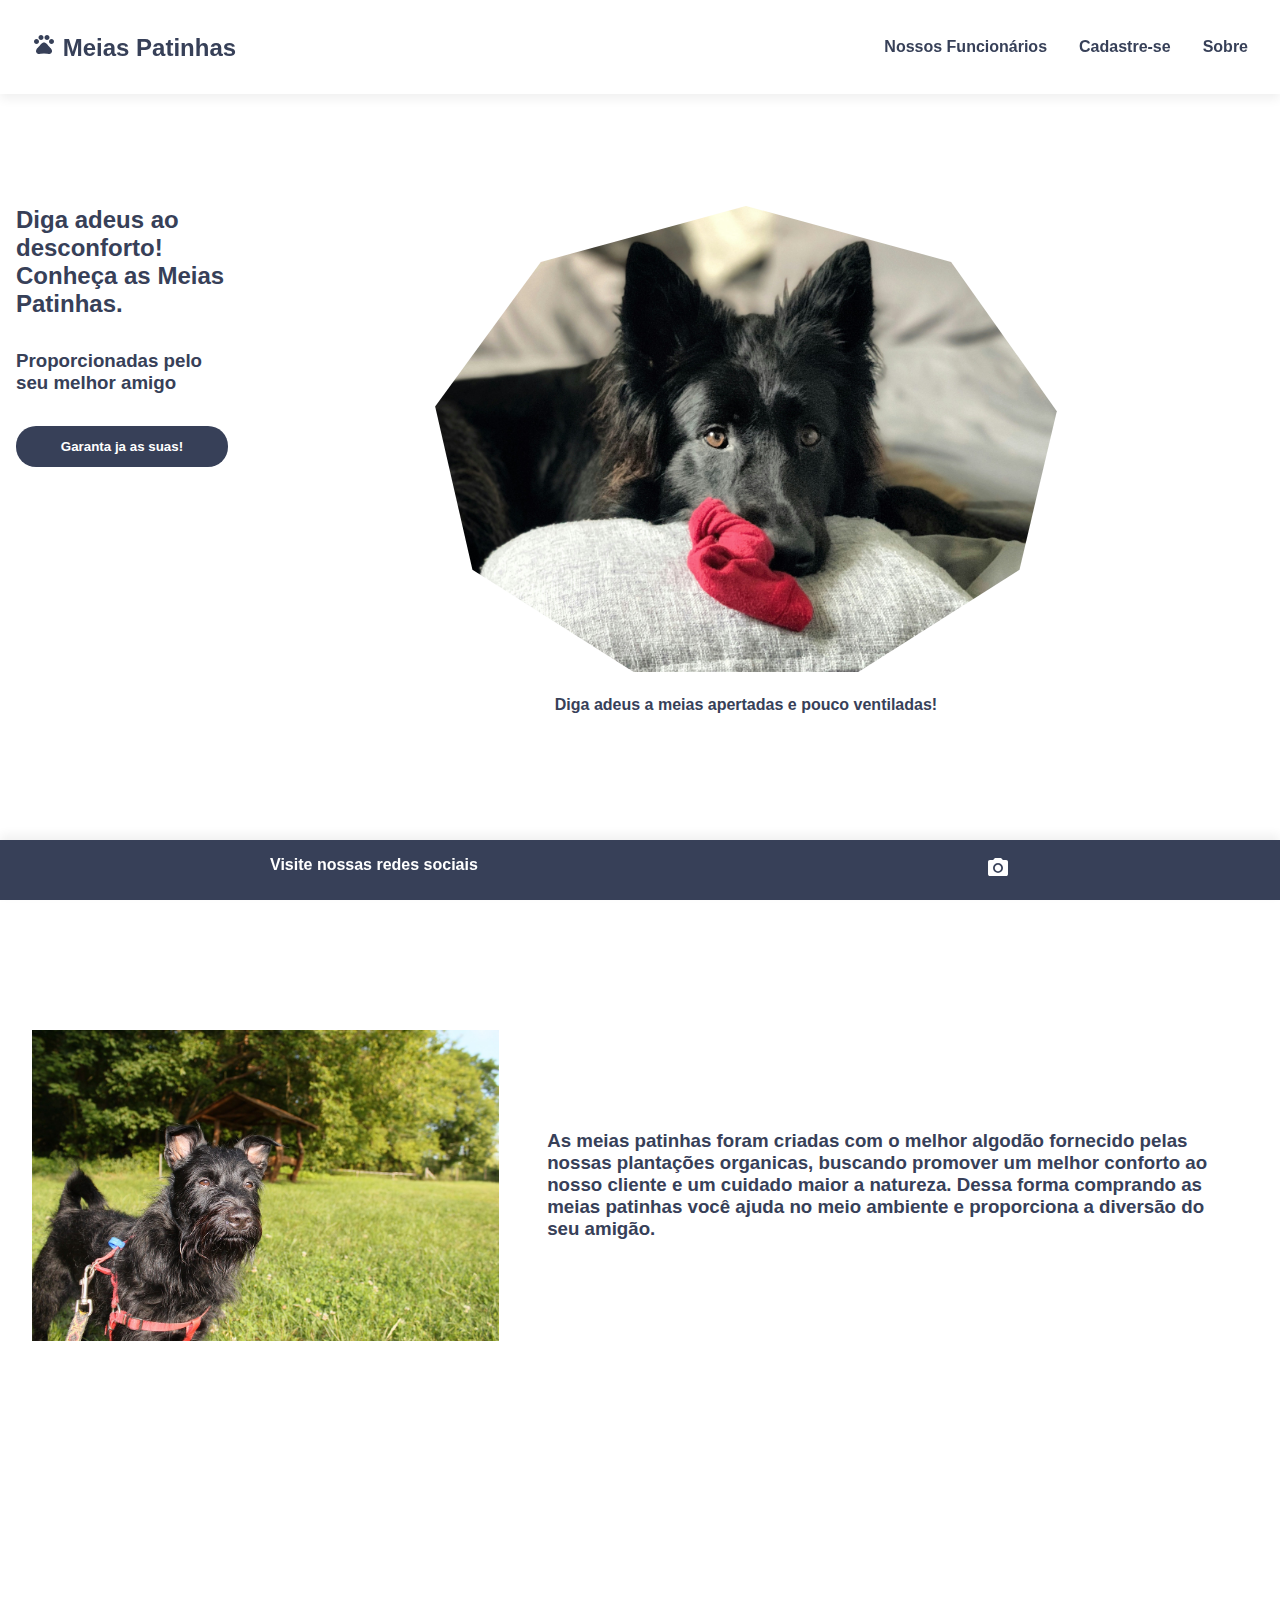
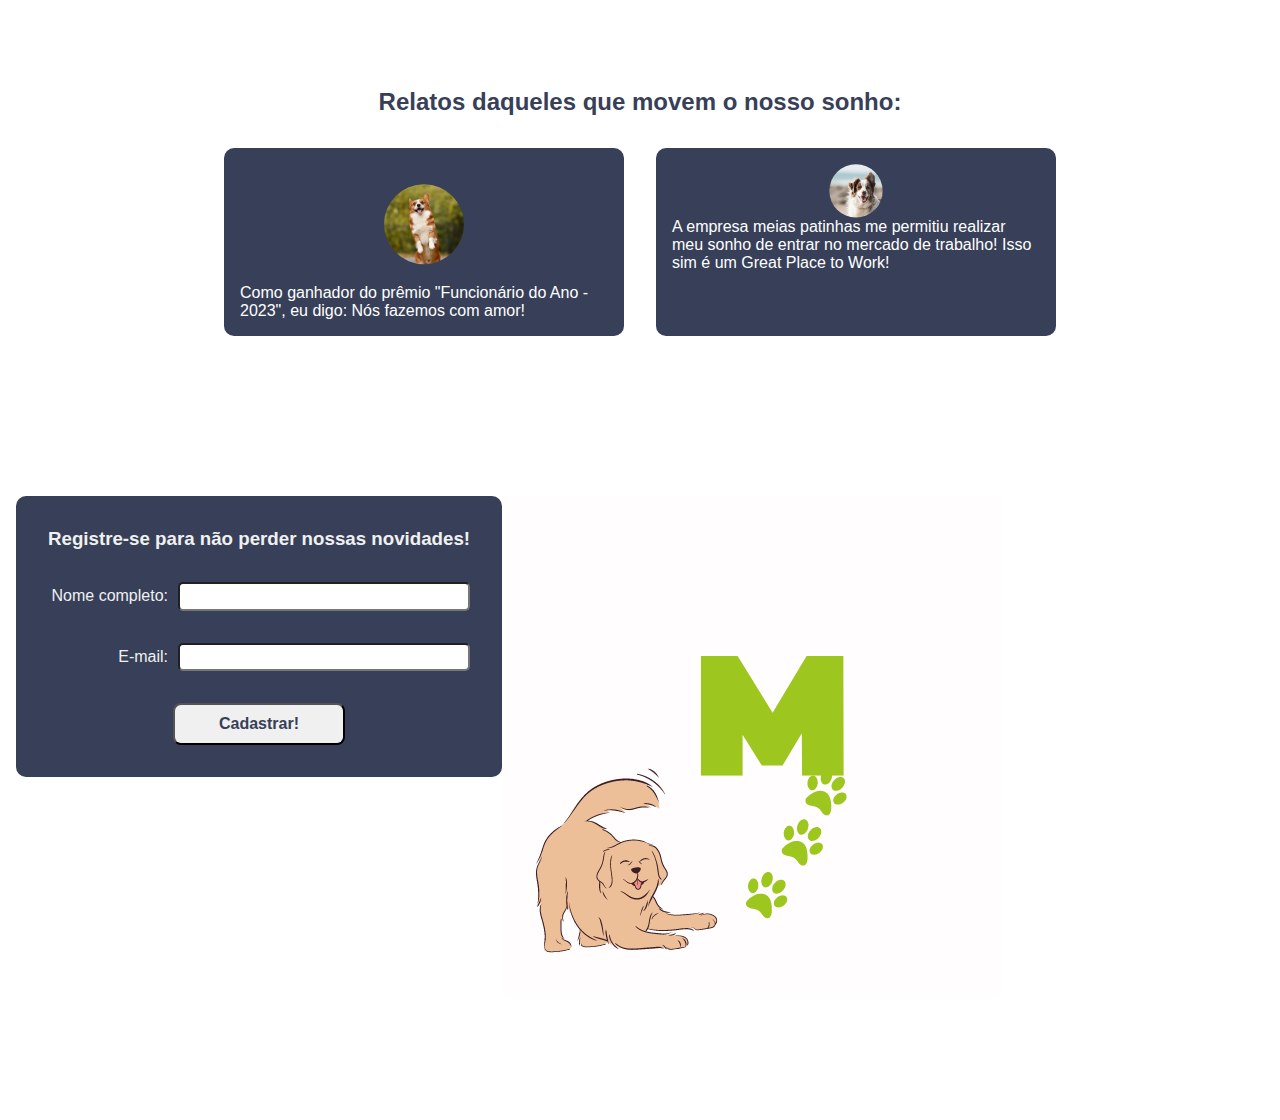
<file: index.html>
<!DOCTYPE html>
<html lang="PT-BR">
<head>
    <meta charset="UTF-8">
    <meta name="viewport" content="width=device-width, initial-scale=1.0">
    <link href="https://fonts.googleapis.com/icon?family=Material+Icons" rel="stylesheet">

    <link rel="stylesheet" href="./style.css">

    <title>Meias Patinhas</title>
</head>
<body>
 
    <header>
     <nav>
        <a href="#" id="logo" class="nav-item">
        <h2><i class="material-icons">pets</i>
            Meias Patinhas</h2></a>
        <ul>
            <a class="nav-item" href="#employees"><li>Nossos Funcionários</li></a>
            <a class="nav-item" href="#account"><li>Cadastre-se</li></a>
            <a class="nav-item" href="#about"><li>Sobre</li></a>
        </ul>
     </nav>
    </header>
     <main>

    <section id="hero">

            <section id="explainer">
        <h2>
            Diga adeus ao desconforto! Conheça as Meias Patinhas. </h2>

        <h3>Proporcionadas pelo seu melhor amigo </h3>
        <button id="cta">

          <a>Garanta ja as suas!</a>

        </button>

    </section>

        <aside id="appealling-content">

            <img src="./assets/cachorro.jpg" 
            alt="Foto de cachorro "/>

        <h4>Diga adeus a meias apertadas e pouco ventiladas!</h4>
        </aside>

           </section>

           <section id="about">

            <img src="./assets/img_sobre.jpg" alt="cachorrinho preto no sol">

           <h3>As meias patinhas foram criadas com o melhor algodão fornecido pelas nossas plantações organicas, buscando promover um melhor conforto ao nosso cliente e um cuidado maior a natureza. Dessa forma comprando as meias patinhas você ajuda no meio ambiente e proporciona a diversão do seu amigão.</h3>
        
        </section>

        <section id="employees-container">

            <h2>Relatos daqueles que movem o nosso sonho:</h2>

        <section id="employees">

            <article>
                <img src="./assets/depoimento 1.jpg" alt="Imagem de um castanho com branco." />
                <p>
                    Como ganhador do prêmio "Funcionário do Ano - 2023", eu digo: Nós fazemos com amor!
                </p>
            </article>

            <article>

                <img src="./assets/depoimento 2.jpg" alt="Imagem de um cachorro bege" />

                <p>

                   A empresa meias patinhas me permitiu realizar meu sonho de entrar no mercado de trabalho! Isso sim é um Great Place to Work!

                </p>

            </article>
        </section>

        </section>

        <section id="account">
            
            <article id="registration-form">

            <h3>Registre-se para não perder nossas novidades!</h3>

            <div class="input-wrapper">

                <label for="complete-name">Nome completo: </label>

                <input type="text" id="complete-name">

            </div>

            <div class="input-wrapper">

                <label for="mail">E-mail: </label>

                <input type="email" id="mail">

            </div>
                
             <button id="register-button">Cadastrar!</button>

            </article>

                <img src="./assets/Logo empresa.png" alt="Mascote da empresa">

            </section>             
                    

        </section>
     </main>

     <footer>Visite nossas redes sociais
            <a href="#"><i class="material-icons"> camera_alt</i></a>
        </footer>
          
</body>
</html>
</file>
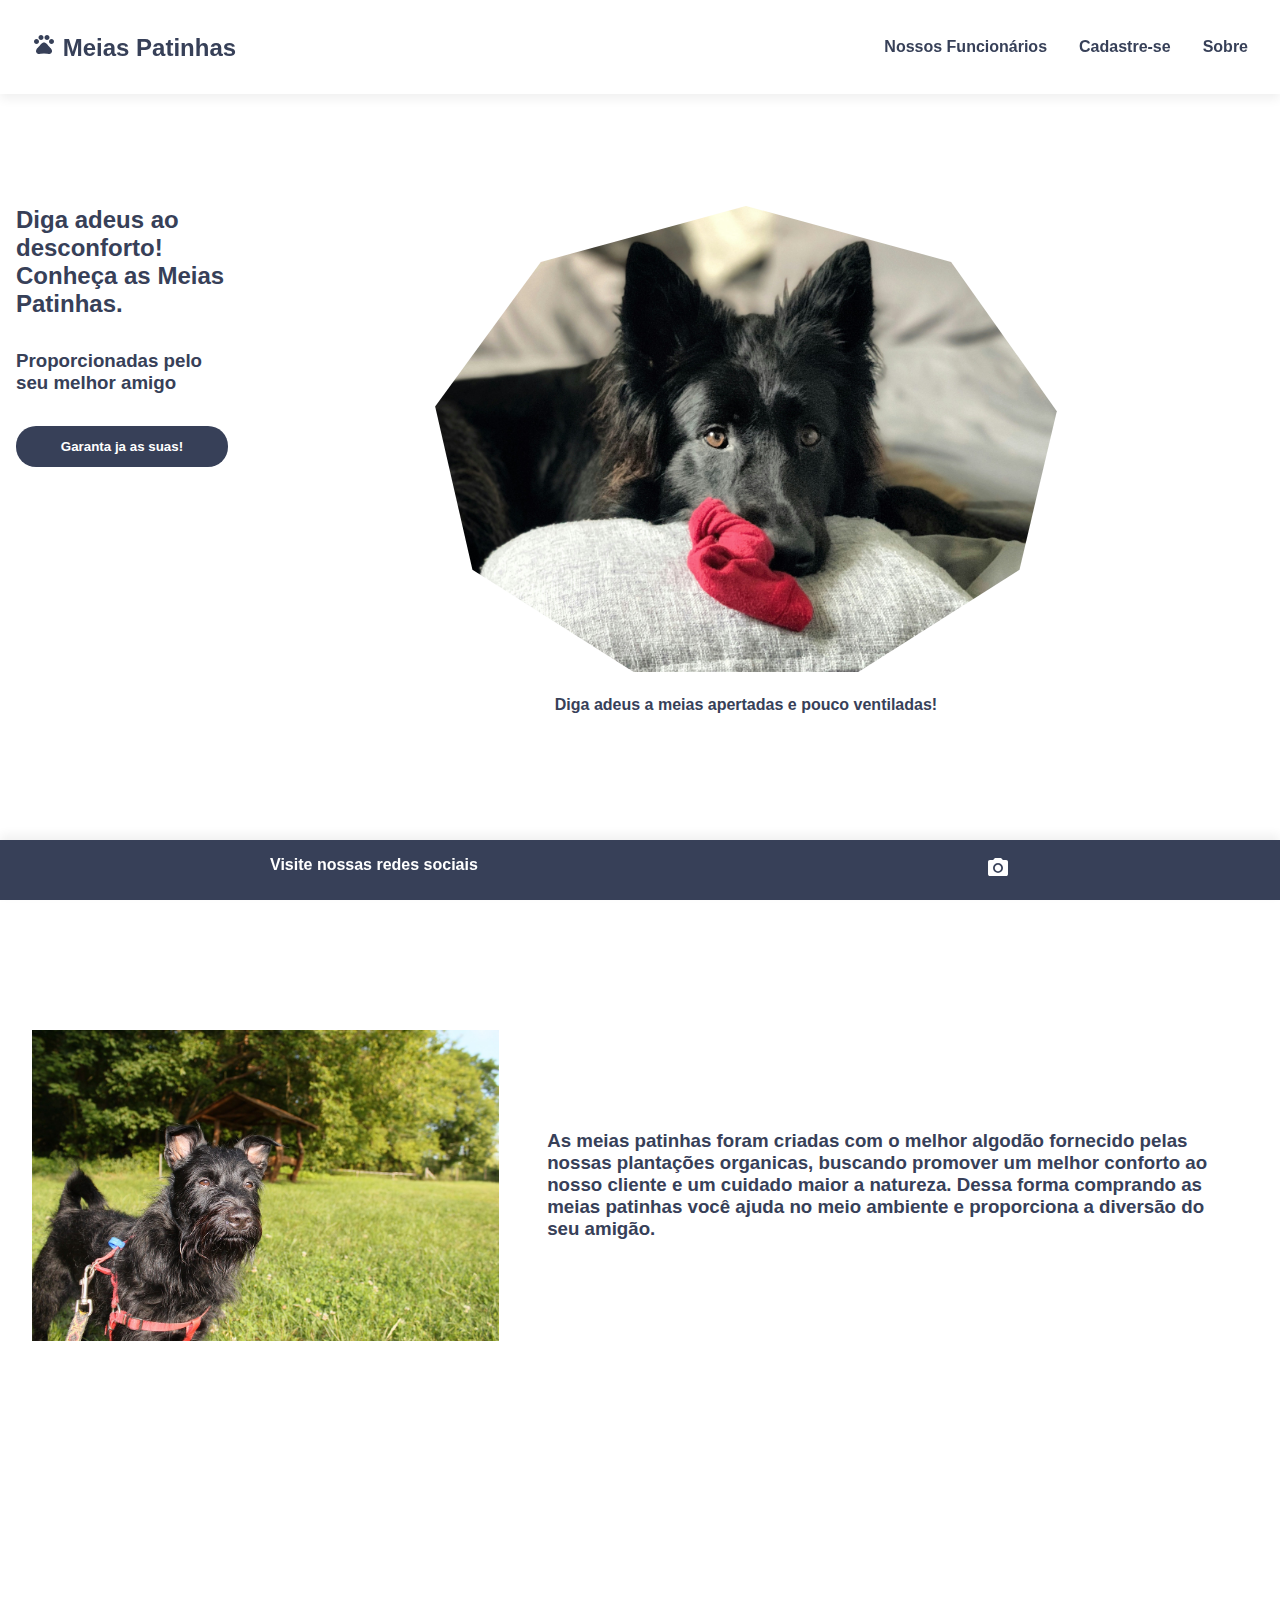
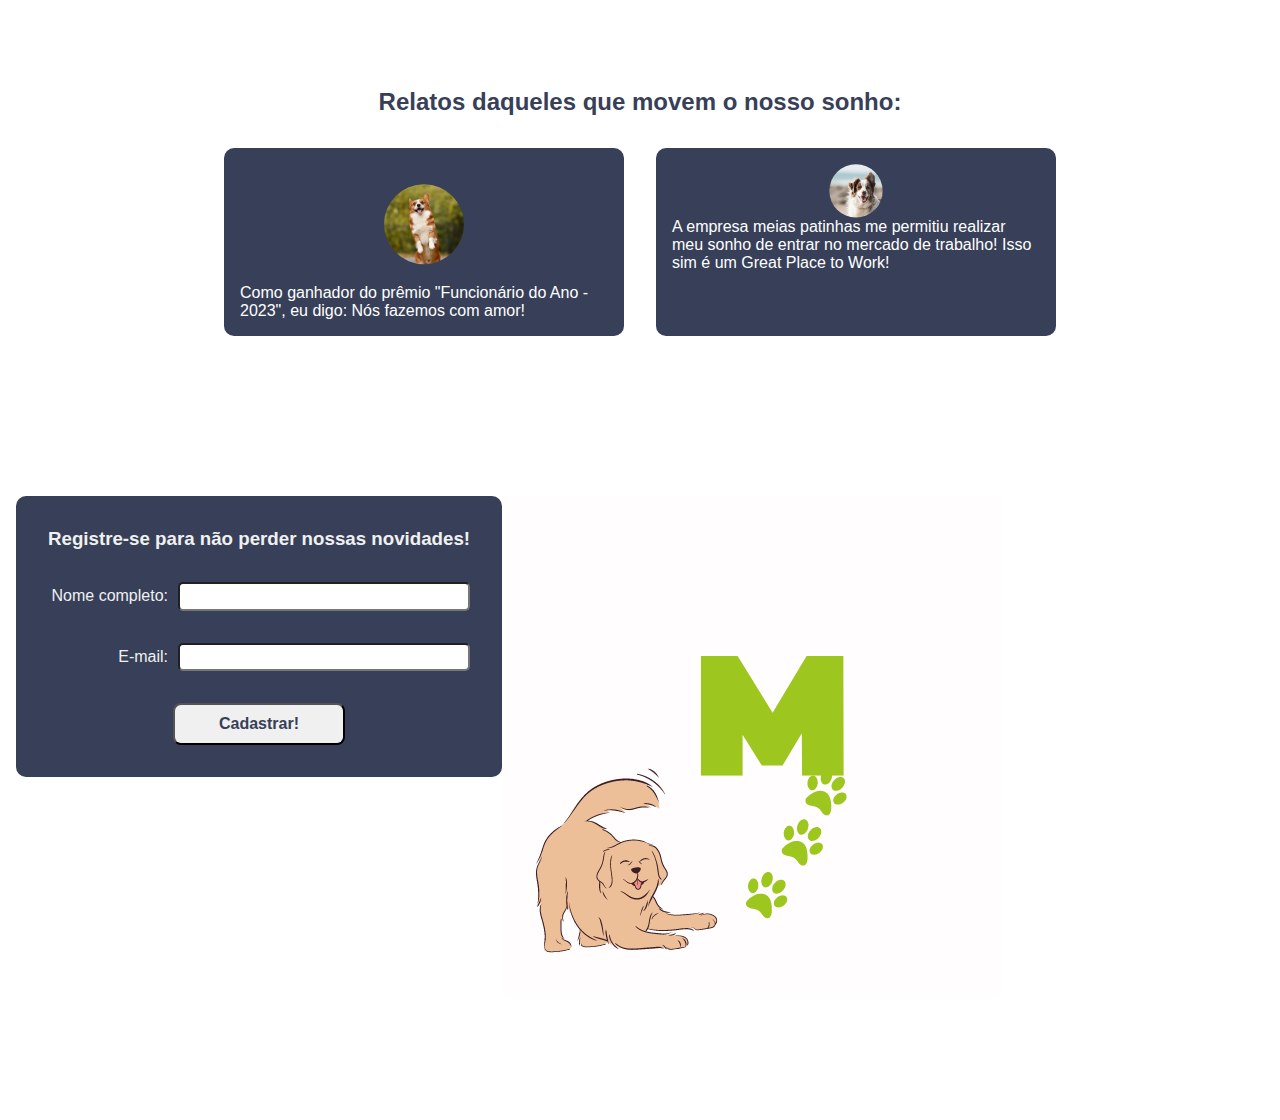
<file: .vscode/index.html>
<!DOCTYPE html>
<html lang="PT-BR">
<head>
    <meta charset="UTF-8">
    <meta name="viewport" content="width=device-width, initial-scale=1.0">
    <link href="https://fonts.googleapis.com/icon?family=Material+Icons" rel="stylesheet">

    <link rel="stylesheet" href="./style.css">

    <title>Document</title>
</head>
<body>
 
    <header>
     <nav>
        <a href="#" id="logo" class="nav-item">
        <h2><i class="material-icons">pets</i>
            Meias Patinhas</h2></a>
        <ul>
            <a class="nav-item" href="#employees"><li>Nossos Funcionários</li></a>
            <a class="nav-item" href="#account"><li>Cadastre-se</li></a>
            <a class="nav-item" href="#about"><li>Sobre</li></a>
        </ul>
     </nav>
    </header>
     <main>

    <section id="hero">

            <section id="explainer">
        <h2>
            Diga adeus ao desconforto! Conheça as Meias Patinhas. </h2>

        <h3>Proporcionadas pelo seu melhor amigo </h3>
        <button id="cta">

          <a>Garanta ja as suas!</a>

        </button>

    </section>

        <aside id="appealling-content">

            <img src="./assets/cachorro.jpg" 
            alt="Foto de cachorro "/>

        <h4>Diga adeus a meias apertadas e pouco ventiladas!</h4>
        </aside>

           </section>

           <section id="about">

            <img src="./assets/img_sobre.jpg" alt="cachorrinho preto no sol">

           <h3>As meias patinhas foram criadas com o melhor algodão fornecido pelas nossas plantações organicas, buscando promover um melhor conforto ao nosso cliente e um cuidado maior a natureza. Dessa forma comprando as meias patinhas você ajuda no meio ambiente e proporciona a diversão do seu amigão.</h3>
        
        </section>

        <section id="employees-container">

            <h2>Relatos daqueles que movem o nosso sonho:</h2>

        <section id="employees">

            <article>
                <img src="./assets/depoimento 1.jpg" alt="Imagem de um castanho com branco." />
                <p>
                    Como ganhador do prêmio "Funcionário do Ano - 2023", eu digo: Nós fazemos com amor!
                </p>
            </article>

            <article>

                <img src="./assets/depoimento 2.jpg" alt="Imagem de um cachorro bege" />

                <p>

                   A empresa meias patinhas me permitiu realizar meu sonho de entrar no mercado de trabalho! Isso sim é um Great Place to Work!

                </p>

            </article>
        </section>

        </section>

        <section id="account">
            
            <article id="registration-form">

            <h3>Registre-se para não perder nossas novidades!</h3>

            <div class="input-wrapper">

                <label for="complete-name">Nome completo: </label>

                <input type="text" id="complete-name">

            </div>

            <div class="input-wrapper">

                <label for="mail">E-mail: </label>

                <input type="email" id="mail">

            </div>
                
             <button id="register-button">Cadastrar!</button>

            </article>

                <img src="./assets/Logo empresa.png" alt="Mascote da empresa">

            </section>             
                    

        </section>
     </main>

     <footer>Visite nossas redes sociais
            <a href="#"><i class="material-icons"> camera_alt</i></a>
        </footer>
          
</body>
</html>
</file>
<file: style.css>
*{

  font-family: sans-serif;
  box-sizing: border-box;
  margin: 0;
  scroll-behavior: smooth;  /*especifica a rolagem de navegação*/

}  

/*Usado para delimitar onde termina o cabeçalho e começa o conteudo*/

header{
    padding:2rem;
    box-shadow: 0 5px 10px #f0f0f0;
    position: sticky;
    top:0;
    left: 0;
    background-color: white;
    
    z-index: 1;
}

/*Dados de navegação*/

nav{ 
   display: flex;
   justify-content: space-between; 
   align-items: center;

} 

/*tag que define uma lista */

nav ul{

    display:flex;
    list-style: none;  /*tag que remove os pontos de lista */
    
}

nav ul a{

    margin-left: 2rem;
    font-weight: bold;  /*Deixa a fonte em negrito*/

}


button{
cursor: pointer;
    

}

/* Class */

.nav-item{
    color: #374058; 
    text-decoration: none;
}


.nav-item:hover{
 color: #5e6d97;
} 

main{

    padding:  1rem;
    min-height: 100dvh;
}

footer{

    background-color: #374058;
    padding:1rem;
    color:#FFF;
    position:sticky ;
    bottom: 0;
    display:flex;
    justify-content: space-around;        /*pega todo o espaço que sobrar na linha e distribui igualmente entre os elementos, deixando o espaço igual em toda a linha;*/
    font-weight: bold;
    box-shadow:  0 -5px 10px #f0f0f0;

}

footer a{
    text-decoration: none;
    color:#FFF;
   
}

#hero{
    display: flex;
    padding: 6rem 0;
    color: #374058;
}

#appealling-content{
    display: flex;
    flex-direction: column;
    align-items: center;
}


#appealling-content > img{
    width: 60%; 
    margin-bottom: 1.5rem;
    clip-path: polygon(50% 0%,83% 12%,100% 44%,94% 78%,68% 100%,32% 100%,6% 78%,0% 43%,17% 12%); /*Medidas do poligono escolhido */
}
#explainer {

    display: flex;
    flex-direction: column;

}

#explainer > h2,

#explainer > h3 {

    margin-bottom: 2rem;

}

#cta {

    border: none;

    padding: 0.8rem 0;

    display: flex;

    justify-content: center;

    background-color: #374058;

    color: #FFF;

    border-radius: 20px;

    font-weight: bold;

    text-align: center;

}

#cta > p {

    padding: 3px;

    font-size: 1rem;

    text-shadow: 2px 2px 10px #000;

}

#cta:hover {

    background-color: #5E6D97;

}

#about{
    display: flex;
    justify-content: center;
    align-items: center;
    margin: 4rem 0;
    padding: 6rem 0;
    color: #374058;
}

#about >h3{
    max-width: 60%;
    display: flex;
    justify-content: center;
    align-items: center;
    margin: 10rem 2rem;
    color: #374058;

}


#about >img{
    max-width: 40%;
    padding: 1rem;
}

#employees {

    display: flex;

    flex-wrap: wrap;

    justify-content: center;

    gap: 2rem;

}

#employees > article {

    display: flex;

    flex-direction: column;

    align-items: center;

    width: 400px;

    background-color: #374058;

    color: #fff;

    border-radius: 10px;

    padding: 1rem;
 
}

#employees > article > img{    
    width: 5rem; /*Define larger*/
    clip-path: circle();  /*corta a imagem de modo a seguir o modelo escolhido*/
    z-index: 0;
}

#employees-container {

    display: flex;

    flex-direction: column;

    align-items: center;
    margin: 2rem 0;
    padding:6rem 0;

}

#employees-container > h2 {

    margin: 2rem 0;

    color: #374058;

}


#account {

    display: flex;

    justify-content: left;
    margin: 1rem 0;
    padding: 2rem 0;


}

#registration-form {

    display: flex;

    flex-direction: column;

    background-color: #374058;

    color: #f0f0f0;

    height: fit-content;

    padding: 2rem;

    border-radius: 10px;

    gap: 2rem;

}

.input-wrapper {

    display: flex;

}

.input-wrapper > input {

    flex-grow: 1;

}

.input-wrapper > label {

    width: 130px;

    text-align: end;

    padding-right: 10px;

}

#register-button {

    padding:10px;

    border-radius: 8px;

    font-weight: bold;

    font-size: 1rem;

    background-color: #f0f0f0;

    color: #374058;
    margin: 0 125px;
}

#register-button:hover {

    background-color: #5E6D97;

    color: #f0f0f0;

    transition: 0.1s all ease-in;

}

.input-wrapper > input {     

    flex-grow: 1;     

    padding: 0.3rem;     

    font-weight: bold;     

    border-radius: 5px; 

}

.input-wrapper {     

    display: flex;     

    align-items: center; 

}
</file>
<file: .vscode/style.css>
*{

  font-family: sans-serif;
  box-sizing: border-box;
  margin: 0;
  scroll-behavior: smooth;  /*especifica a rolagem de navegação*/

}  

/*Usado para delimitar onde termina o cabeçalho e começa o conteudo*/

header{
    padding:2rem;
    box-shadow: 0 5px 10px #f0f0f0;
    position: sticky;
    top:0;
    left: 0;
    background-color: white;
    
    z-index: 1;
}

/*Dados de navegação*/

nav{ 
   display: flex;
   justify-content: space-between; 
   align-items: center;

} 

/*tag que define uma lista */

nav ul{

    display:flex;
    list-style: none;  /*tag que remove os pontos de lista */
    
}

nav ul a{

    margin-left: 2rem;
    font-weight: bold;  /*Deixa a fonte em negrito*/

}

/* #logo{
    padding:10px;
   
}*/

button{
cursor: pointer;
    

}

/* Class */

.nav-item{
    color: #374058; 
    text-decoration: none;
}


.nav-item:hover{
 color: #5e6d97;
} 

main{

    padding:  1rem;
    min-height: 100dvh;
}

footer{

    background-color: #374058;
    padding:1rem;
    color:#FFF;
    position:sticky ;
    bottom: 0;
    display:flex;
    justify-content: space-around;        /*pega todo o espaço que sobrar na linha e distribui igualmente entre os elementos, deixando o espaço igual em toda a linha;*/
    font-weight: bold;
    box-shadow:  0 -5px 10px #f0f0f0;

}

footer a{
    text-decoration: none;
    color:#FFF;
   
}

#hero{
    display: flex;
    padding: 6rem 0;
    color: #374058;
}

#appealling-content{
    display: flex;
    flex-direction: column;
    align-items: center;
}


#appealling-content > img{
    width: 60%; 
    margin-bottom: 1.5rem;
    clip-path: polygon(50% 0%,83% 12%,100% 44%,94% 78%,68% 100%,32% 100%,6% 78%,0% 43%,17% 12%); /*Medidas do poligono escolhido */
}
#explainer {

    display: flex;
    flex-direction: column;

}

#explainer > h2,

#explainer > h3 {

    margin-bottom: 2rem;

}

#cta {

    border: none;

    padding: 0.8rem 0;

    display: flex;

    justify-content: center;

    background-color: #374058;

    color: #FFF;

    border-radius: 20px;

    font-weight: bold;

    text-align: center;

}

#cta > p {

    padding: 3px;

    font-size: 1rem;

    text-shadow: 2px 2px 10px #000;

}

#cta:hover {

    background-color: #5E6D97;

}

#about{
    display: flex;
    justify-content: center;
    align-items: center;
    margin: 4rem 0;
    padding: 6rem 0;
    color: #374058;
}

#about >h3{
    max-width: 60%;
    display: flex;
    justify-content: center;
    align-items: center;
    margin: 10rem 2rem;
    color: #374058;

}


#about >img{
    max-width: 40%;
    padding: 1rem;
}

#employees {

    display: flex;

    flex-wrap: wrap;

    justify-content: center;

    gap: 2rem;

}

#employees > article {

    display: flex;

    flex-direction: column;

    align-items: center;

    width: 400px;

    background-color: #374058;

    color: #fff;

    border-radius: 10px;

    padding: 1rem;
 
}

#employees > article > img{    
    width: 5rem; /*Define larger*/
    clip-path: circle();  /*corta a imagem de modo a seguir o modelo escolhido*/
    z-index: 0;
}

#employees-container {

    display: flex;

    flex-direction: column;

    align-items: center;
    margin: 2rem 0;
    padding:6rem 0;

}

#employees-container > h2 {

    margin: 2rem 0;

    color: #374058;

}


#account {

    display: flex;

    justify-content: left;
    margin: 1rem 0;
    padding: 2rem 0;


}

#registration-form {

    display: flex;

    flex-direction: column;

    background-color: #374058;

    color: #f0f0f0;

    height: fit-content;

    padding: 2rem;

    border-radius: 10px;

    gap: 2rem;

}

.input-wrapper {

    display: flex;

}

.input-wrapper > input {

    flex-grow: 1;

}

.input-wrapper > label {

    width: 130px;

    text-align: end;

    padding-right: 10px;

}

#register-button {

    padding:10px;

    border-radius: 8px;

    font-weight: bold;

    font-size: 1rem;

    background-color: #f0f0f0;

    color: #374058;
    margin: 0 125px;
}

#register-button:hover {

    background-color: #5E6D97;

    color: #f0f0f0;

    transition: 0.1s all ease-in;

}

.input-wrapper > input {     

    flex-grow: 1;     

    padding: 0.3rem;     

    font-weight: bold;     

    border-radius: 5px; 

}

.input-wrapper {     

    display: flex;     

    align-items: center; 

}
</file>
